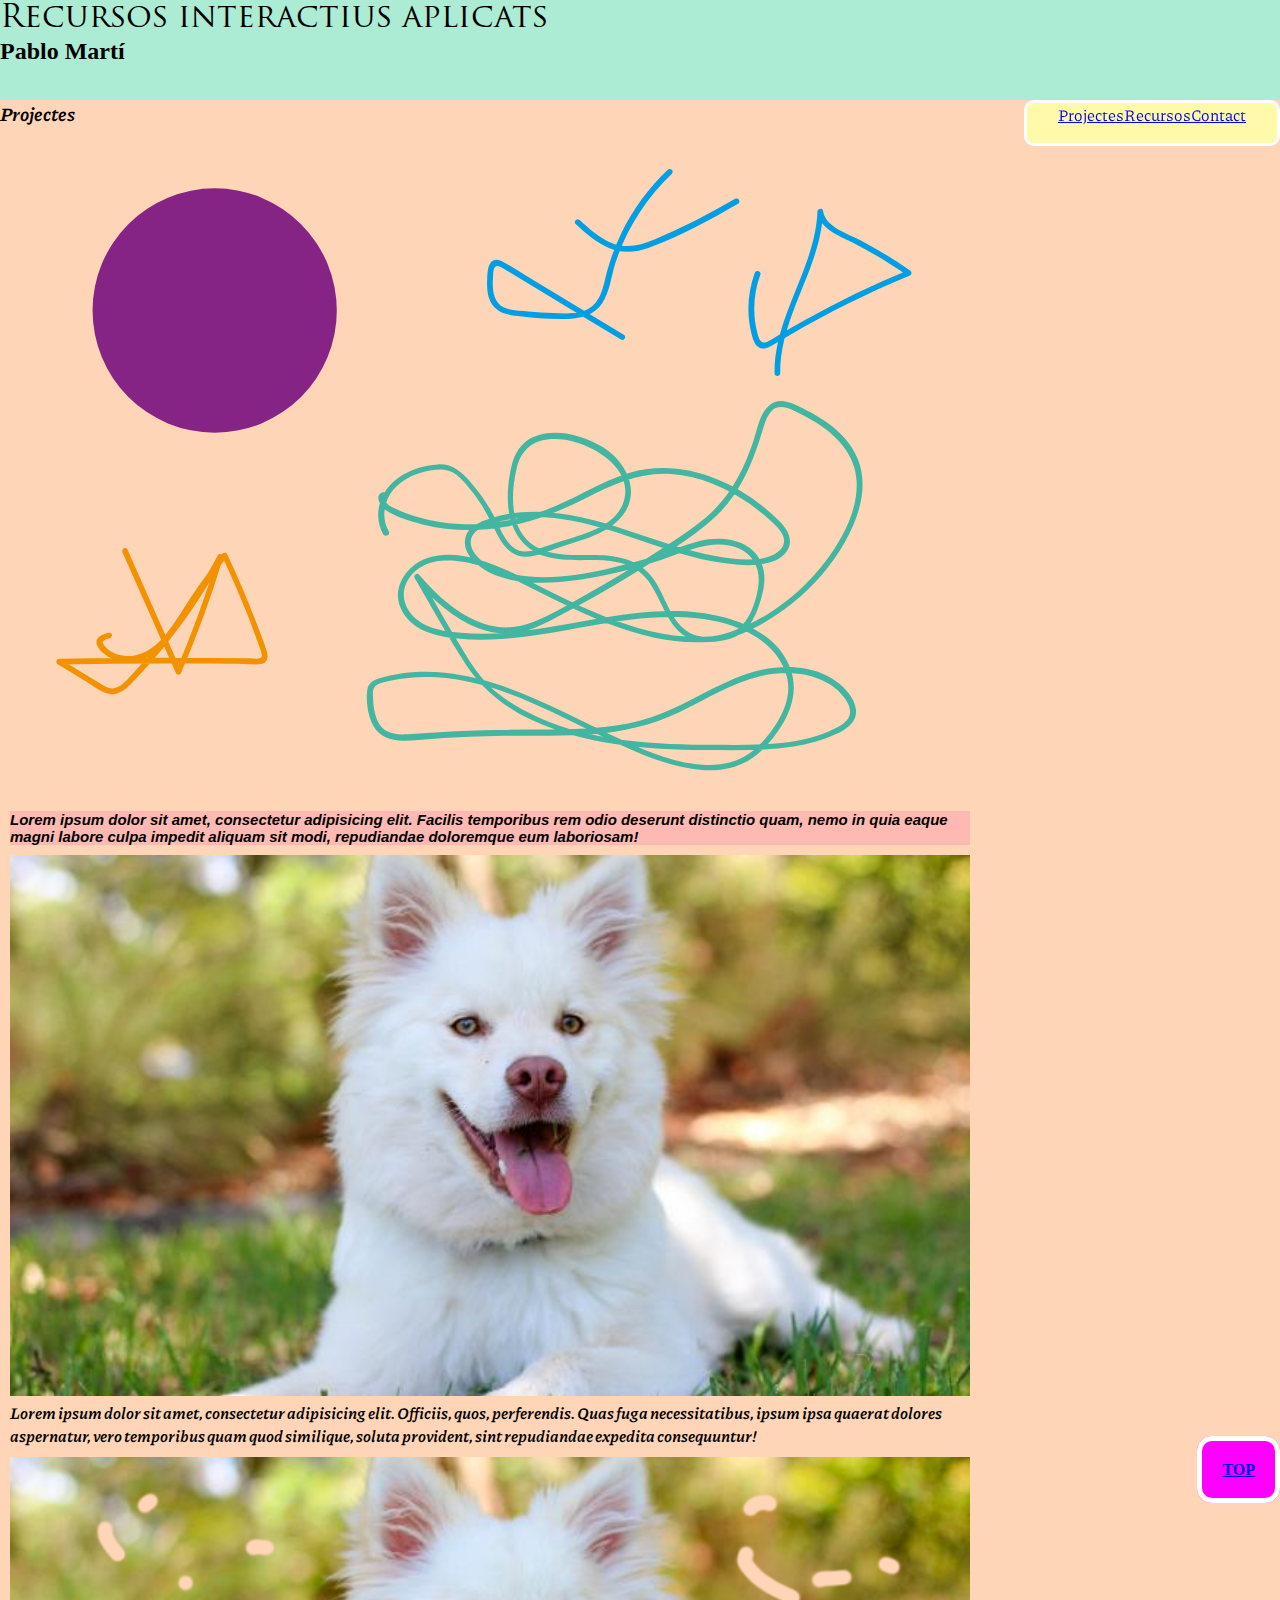
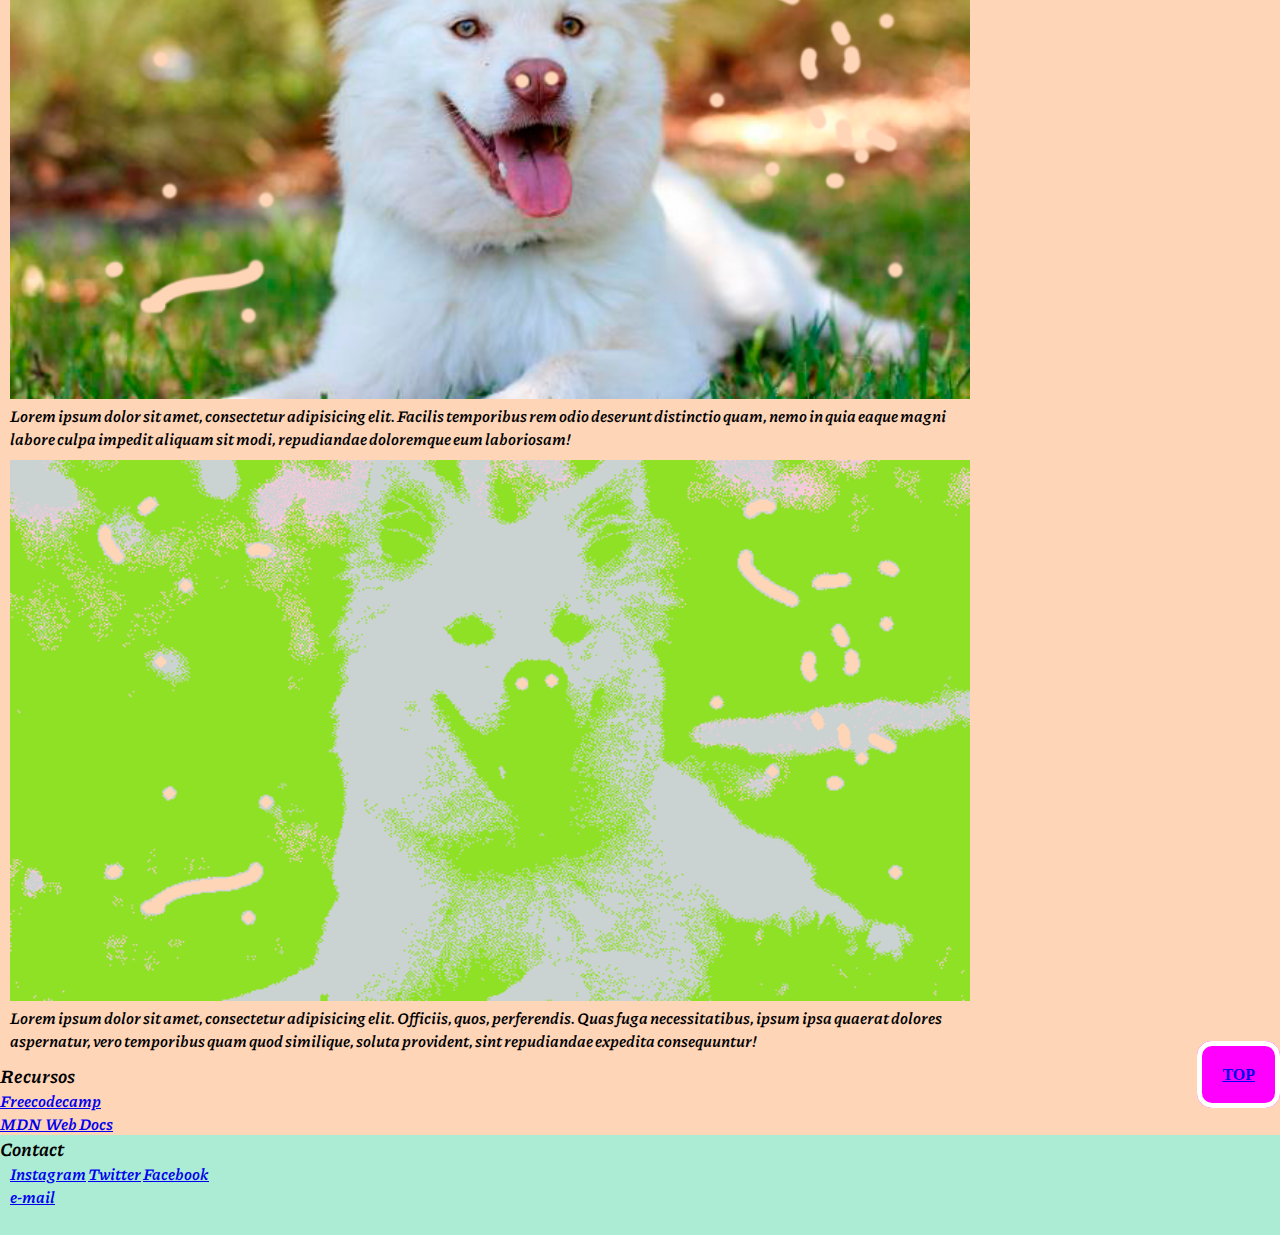
<file: index.html>
<!DOCTYPE html> <!-- me indica la versión></-->
<html lang="en">
<!-- "en" significa el idioma-->

<head>
    <meta charset="UTF-8">
    <title>2gp 2020-2021</title>
    <link rel="stylesheet" href="style/style.css">
    <link href=" https://fonts.googleapis.com/css2?family=Piazzolla:ital,wght@0,570;0,700;1,700&display=swap" rel="stylesheet">

    <style type="text/css">
        * {
            margin: 0;
            padding: 0;
        }

        html {
            scroll-behavior: smooth;
            
        }

        header,
        footer {
            width: 100%;
            height: 100px;
            background: #ACECD5;
            position: relative;
            
        }
        
        nav{
            display: flex;
            justify-content: center;
            width: 250px;
            height: 40px;
            top: 100px;
            right: 0px;
            bottom: 100px;
            position: fixed;
            font-family: 'Piazzolla', serif;
            background: #FFF9AA;
            border: 3px solid white;
            border-radius: 10px;
            
        }

        p {
            margin: 0 0 10px 10px;
            width: 75%;
        }

        main {
            background: #FFD5B8;
            font-family: 'Piazzolla', serif;
            font-weight: 700;
            font-style: italic;
            
        }

        section:first-child p:nth-child(3) {
            background: #FFB9B3;
            font-family: "Arial Black", Gadget, sans-serif;
            font-style: italic;
            font-size: 15px;
            width: 75%;
        }

        img {
            margin-left: 10px;
            width: 75%;
            height: auto;

        }

        h4 {
            float: right;
        }

        h4 a {
            border: 5px solid white;
            border-radius: 15px;
            padding: 20px;
            width: 100px;
            height: 100%;
            background-color: fuchsia;
            font-family: 'Roboto';
            font-style: normal;
        }

        h4 a:hover {
            box-shadow: 0 0 20px black;
        }
        h3:first-child{ 
            font-family: 'Piazzolla', serif;
            font-weight: 700;
            font-style: italic;
        }
        div{
            font-family: 'Piazzolla', serif;
            font-weight: 700;
            font-style: italic;
            margin-left: 10px;
        }

    </style>
</head>

<body>
    <header id="header_top">
        <h1>Recursos interactius aplicats</h1>
        <h2>Pablo Martí</h2>
        <nav>
            <a href="#projectes">Projectes</a>
            <a href="#recursos">Recursos</a>
            <a href="#contact">Contact</a>

        </nav>

    </header>
    <main>
        <section id="projectes">
            <h3>Projectes</h3>
            <img src="img/vector.svg" alt="">
            <p>Lorem ipsum dolor sit amet, consectetur adipisicing elit. Facilis temporibus rem odio deserunt distinctio quam, nemo in quia eaque magni labore culpa impedit aliquam sit modi, repudiandae doloremque eum laboriosam!</p>
            <img src="img/cachorro.jpeg" alt="">
            <p>Lorem ipsum dolor sit amet, consectetur adipisicing elit. Officiis, quos, perferendis. Quas fuga necessitatibus, ipsum ipsa quaerat dolores aspernatur, vero temporibus quam quod similique, soluta provident, sint repudiandae expedita consequuntur!</p>
            <img src="img/cachorro.png" alt="">
            <h4><a href="#header_top">TOP</a></h4>
            <p>Lorem ipsum dolor sit amet, consectetur adipisicing elit. Facilis temporibus rem odio deserunt distinctio quam, nemo in quia eaque magni labore culpa impedit aliquam sit modi, repudiandae doloremque eum laboriosam!</p>
            <img src="img/cachorro.gif" alt="">
            <p>Lorem ipsum dolor sit amet, consectetur adipisicing elit. Officiis, quos, perferendis. Quas fuga necessitatibus, ipsum ipsa quaerat dolores aspernatur, vero temporibus quam quod similique, soluta provident, sint repudiandae expedita consequuntur!</p>
            <h4><a href="#header_top">TOP</a></h4>

        </section>
        <section id="recursos">
            <h3>Recursos</h3>
            <ul>
                <li><a href="https://www.freecodecamp.org/learn/">Freecodecamp</a></li>
                <li><a href="https://developer.mozilla.org/es/">MDN Web Docs</a></li> <!-- significa lista li-->

            </ul>
        </section>
    </main>
    <footer id="contact">
       <h3>Contact</h3>

        <div class="redes">
            <a href="https://www.instagram.com/">Instagram</a>
            <a href="https://www.twitter.com/">Twitter</a>
            <a href="https://www.facebook.com/">Facebook</a>
        </div>
        <div class="email">
            <a href="mailto:martisp@easdalcoi.es">e-mail
            </a>
        </div>
    </footer>
        
</body>

</html>
</file>
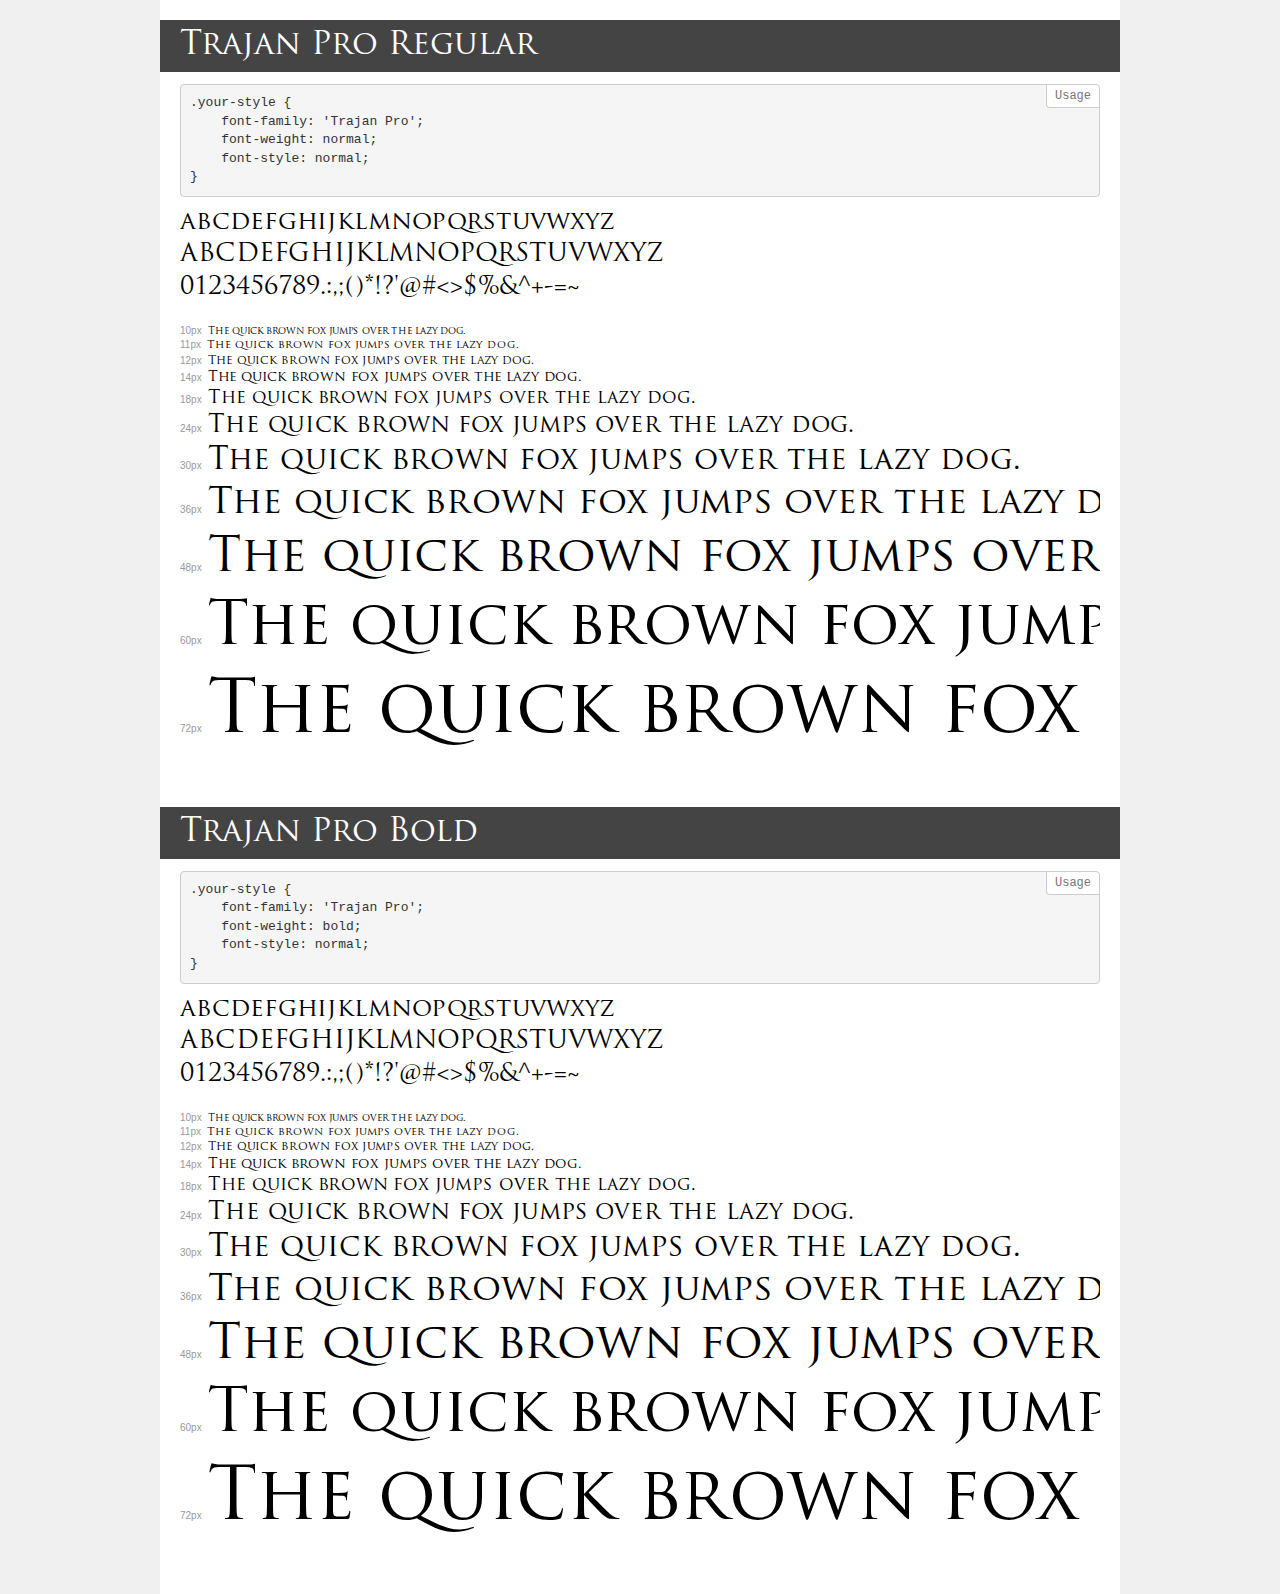
<file: fonts/demo.html>
<!DOCTYPE html>
<html lang="en">
<head>
    <meta charset="utf-8">
    <meta http-equiv="X-UA-Compatible" content="IE=edge">
    <meta name="viewport" content="width=device-width, initial-scale=1">
    <meta name="robots" content="noindex, noarchive">
    <meta name="format-detection" content="telephone=no">
    <title>Transfonter demo</title>
    <link href="stylesheet.css" rel="stylesheet">
    <style>
        /*
        http://meyerweb.com/eric/tools/css/reset/
        v2.0 | 20110126
        License: none (public domain)
        */
        html, body, div, span, applet, object, iframe,
        h1, h2, h3, h4, h5, h6, p, blockquote, pre,
        a, abbr, acronym, address, big, cite, code,
        del, dfn, em, img, ins, kbd, q, s, samp,
        small, strike, strong, sub, sup, tt, var,
        b, u, i, center,
        dl, dt, dd, ol, ul, li,
        fieldset, form, label, legend,
        table, caption, tbody, tfoot, thead, tr, th, td,
        article, aside, canvas, details, embed,
        figure, figcaption, footer, header, hgroup,
        menu, nav, output, ruby, section, summary,
        time, mark, audio, video {
            margin: 0;
            padding: 0;
            border: 0;
            font-size: 100%;
            font: inherit;
            vertical-align: baseline;
        }
        /* HTML5 display-role reset for older browsers */
        article, aside, details, figcaption, figure,
        footer, header, hgroup, menu, nav, section {
            display: block;
        }
        body {
            line-height: 1;
        }
        ol, ul {
            list-style: none;
        }
        blockquote, q {
            quotes: none;
        }
        blockquote:before, blockquote:after,
        q:before, q:after {
            content: '';
            content: none;
        }
        table {
            border-collapse: collapse;
            border-spacing: 0;
        }
        /* demo styles */
        body {
            background: #f0f0f0;
            color: #000;
        }
        .page {
            background: #fff;
            width: 920px;
            margin: 0 auto;
            padding: 20px 20px 0 20px;
            overflow: hidden;
        }
        .font-container {
            overflow-x: auto;
            overflow-y: hidden;
            margin-bottom: 40px;
            line-height: 1.3;
            white-space: nowrap;
            padding-bottom: 5px;
        }
        h1 {
            position: relative;
            background: #444;
            font-size: 32px;
            color: #fff;
            padding: 10px 20px;
            margin: 0 -20px 12px -20px;
        }
        .letters {
            font-size: 25px;
            margin-bottom: 20px;
        }
        .s10:before {
            content: '10px';
        }
        .s11:before {
            content: '11px';
        }
        .s12:before {
            content: '12px';
        }
        .s14:before {
            content: '14px';
        }
        .s18:before {
            content: '18px';
        }
        .s24:before {
            content: '24px';
        }
        .s30:before {
            content: '30px';
        }
        .s36:before {
            content: '36px';
        }
        .s48:before {
            content: '48px';
        }
        .s60:before {
            content: '60px';
        }
        .s72:before {
            content: '72px';
        }
        .s10:before, .s11:before, .s12:before, .s14:before,
        .s18:before, .s24:before, .s30:before, .s36:before,
        .s48:before, .s60:before, .s72:before {
            font-family: Arial, sans-serif;
            font-size: 10px;
            font-weight: normal;
            font-style: normal;
            color: #999;
            padding-right: 6px;
        }
        pre {
            display: block;
            position: relative;
            padding: 9px;
            margin: 0 0 10px;
            font-family: Monaco, Menlo, Consolas, "Courier New", monospace;
            font-size: 13px;
            line-height: 1.428571429;
            color: #333;
            font-weight: normal;
            font-style: normal;
            background-color: #f5f5f5;
            border: 1px solid #ccc;
            overflow-x: auto;
            border-radius: 4px;
        }
        pre:after {
            display: block;
            position: absolute;
            right: 0;
            top: 0;
            content: 'Usage';
            line-height: 1;
            padding: 5px 8px;
            font-size: 12px;
            color: #767676;
            background-color: #fff;
            border: 1px solid #ccc;
            border-right: none;
            border-top: none;
            border-radius: 0 4px 0 4px;
            z-index: 10;
        }
        /* responsive */
        @media (max-width: 959px) {
            .page {
                width: auto;
                margin: 0;
            }
        }
    </style>
</head>
<body>
<div class="page">
    <div class="demo">
        <h1 style="font-family: 'Trajan Pro'; font-weight: normal; font-style: normal;">Trajan Pro Regular</h1>
        <pre>.your-style {
    font-family: 'Trajan Pro';
    font-weight: normal;
    font-style: normal;
}</pre>
        <div class="font-container" style="font-family: 'Trajan Pro'; font-weight: normal; font-style: normal;">
            <p class="letters">
                abcdefghijklmnopqrstuvwxyz<br>
ABCDEFGHIJKLMNOPQRSTUVWXYZ<br>
                0123456789.:,;()*!?'@#<>$%&^+-=~
            </p>
            <p class="s10" style="font-size: 10px;">The quick brown fox jumps over the lazy dog.</p>
            <p class="s11" style="font-size: 11px;">The quick brown fox jumps over the lazy dog.</p>
            <p class="s12" style="font-size: 12px;">The quick brown fox jumps over the lazy dog.</p>
            <p class="s14" style="font-size: 14px;">The quick brown fox jumps over the lazy dog.</p>
            <p class="s18" style="font-size: 18px;">The quick brown fox jumps over the lazy dog.</p>
            <p class="s24" style="font-size: 24px;">The quick brown fox jumps over the lazy dog.</p>
            <p class="s30" style="font-size: 30px;">The quick brown fox jumps over the lazy dog.</p>
            <p class="s36" style="font-size: 36px;">The quick brown fox jumps over the lazy dog.</p>
            <p class="s48" style="font-size: 48px;">The quick brown fox jumps over the lazy dog.</p>
            <p class="s60" style="font-size: 60px;">The quick brown fox jumps over the lazy dog.</p>
            <p class="s72" style="font-size: 72px;">The quick brown fox jumps over the lazy dog.</p>
        </div>
    </div>
    <div class="demo">
        <h1 style="font-family: 'Trajan Pro'; font-weight: bold; font-style: normal;">Trajan Pro Bold</h1>
        <pre>.your-style {
    font-family: 'Trajan Pro';
    font-weight: bold;
    font-style: normal;
}</pre>
        <div class="font-container" style="font-family: 'Trajan Pro'; font-weight: bold; font-style: normal;">
            <p class="letters">
                abcdefghijklmnopqrstuvwxyz<br>
ABCDEFGHIJKLMNOPQRSTUVWXYZ<br>
                0123456789.:,;()*!?'@#<>$%&^+-=~
            </p>
            <p class="s10" style="font-size: 10px;">The quick brown fox jumps over the lazy dog.</p>
            <p class="s11" style="font-size: 11px;">The quick brown fox jumps over the lazy dog.</p>
            <p class="s12" style="font-size: 12px;">The quick brown fox jumps over the lazy dog.</p>
            <p class="s14" style="font-size: 14px;">The quick brown fox jumps over the lazy dog.</p>
            <p class="s18" style="font-size: 18px;">The quick brown fox jumps over the lazy dog.</p>
            <p class="s24" style="font-size: 24px;">The quick brown fox jumps over the lazy dog.</p>
            <p class="s30" style="font-size: 30px;">The quick brown fox jumps over the lazy dog.</p>
            <p class="s36" style="font-size: 36px;">The quick brown fox jumps over the lazy dog.</p>
            <p class="s48" style="font-size: 48px;">The quick brown fox jumps over the lazy dog.</p>
            <p class="s60" style="font-size: 60px;">The quick brown fox jumps over the lazy dog.</p>
            <p class="s72" style="font-size: 72px;">The quick brown fox jumps over the lazy dog.</p>
        </div>
    </div>
</div>
</body>
</html>
</file>
<file: style/style.css>
@font-face {
    font-family: 'Trajan Pro';
    src: url('../fonts/TrajanPro-Regular.eot');
    src: url('../fonts/TrajanPro-Regular.eot?#iefix') format('embedded-opentype'),
        url('../fonts/TrajanPro-Regular.woff2') format('woff2'),
        url('../fonts/TrajanPro-Regular.woff') format('woff'),
        url('../fonts/TrajanPro-Regular.ttf') format('truetype'),
        url('../fonts/TrajanPro-Regular.svg#TrajanPro-Regular') format('svg');
    font-weight: 800;
    font-style: normal;
    font-display: swap;
}

h1{
    font-family: 'Trajan Pro';
}


body{
    background: yellow;
}
</file>
<file: fonts/stylesheet.css>
@font-face {
    font-family: 'Trajan Pro';
    src: url('../fonts/TrajanPro-Regular.eot');
    src: url('../fonts/TrajanPro-Regular.eot?#iefix') format('embedded-opentype'),
        url('../fonts/TrajanPro-Regular.woff2') format('woff2'),
        url('../fonts/TrajanPro-Regular.woff') format('woff'),
        url('../fonts/TrajanPro-Regular.ttf') format('truetype'),
        url('../fonts/TrajanPro-Regular.svg#TrajanPro-Regular') format('svg');
    font-weight: 800;
    font-style: normal;
    font-display: swap;
}
</file>
